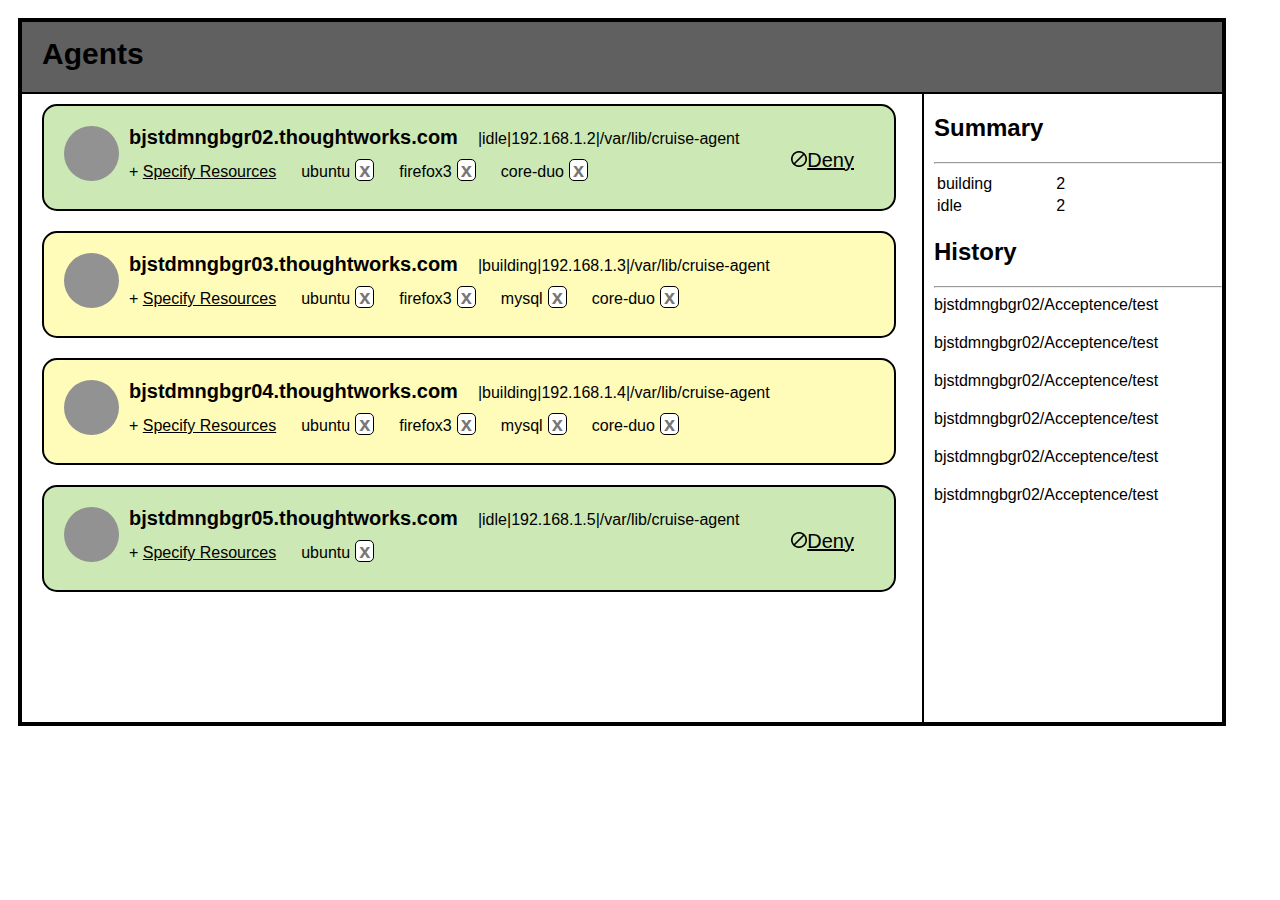
<file: homework/src/index.html>
<html>
<head>
	<script type="text/javascript" src="main.js"></script>
	<link rel="stylesheet" type="text/css" href="main.css">
</head>
<body>
<div class="container">
	<div id="headerColumn" class="area">
		<span class="header-label">Agents</span>
	</div>
	<div id="leftColumn" class="area">
	</div>
	<div id="rightColumn" class="area">
		<h2>Summary</h2>
		<hr>
		<table>
			<tr>
				<td>building</td>
				<td><span id='numBuilding'></span></td>
			</tr>
			<tr>
				<td>idle</td>
				<td><span id='numIdle'></span></td>
			</tr>
		</table>

		<h2>History</h2>
		<hr>
		<div class='hisItem'>bjstdmngbgr02/Acceptence/test</div>
		<div class='hisItem'>bjstdmngbgr02/Acceptence/test</div>
		<div class='hisItem'>bjstdmngbgr02/Acceptence/test</div>
		<div class='hisItem'>bjstdmngbgr02/Acceptence/test</div>
		<div class='hisItem'>bjstdmngbgr02/Acceptence/test</div>
		<div class='hisItem'>bjstdmngbgr02/Acceptence/test</div>
	</div>
<div>
</body>
</html>
</file>
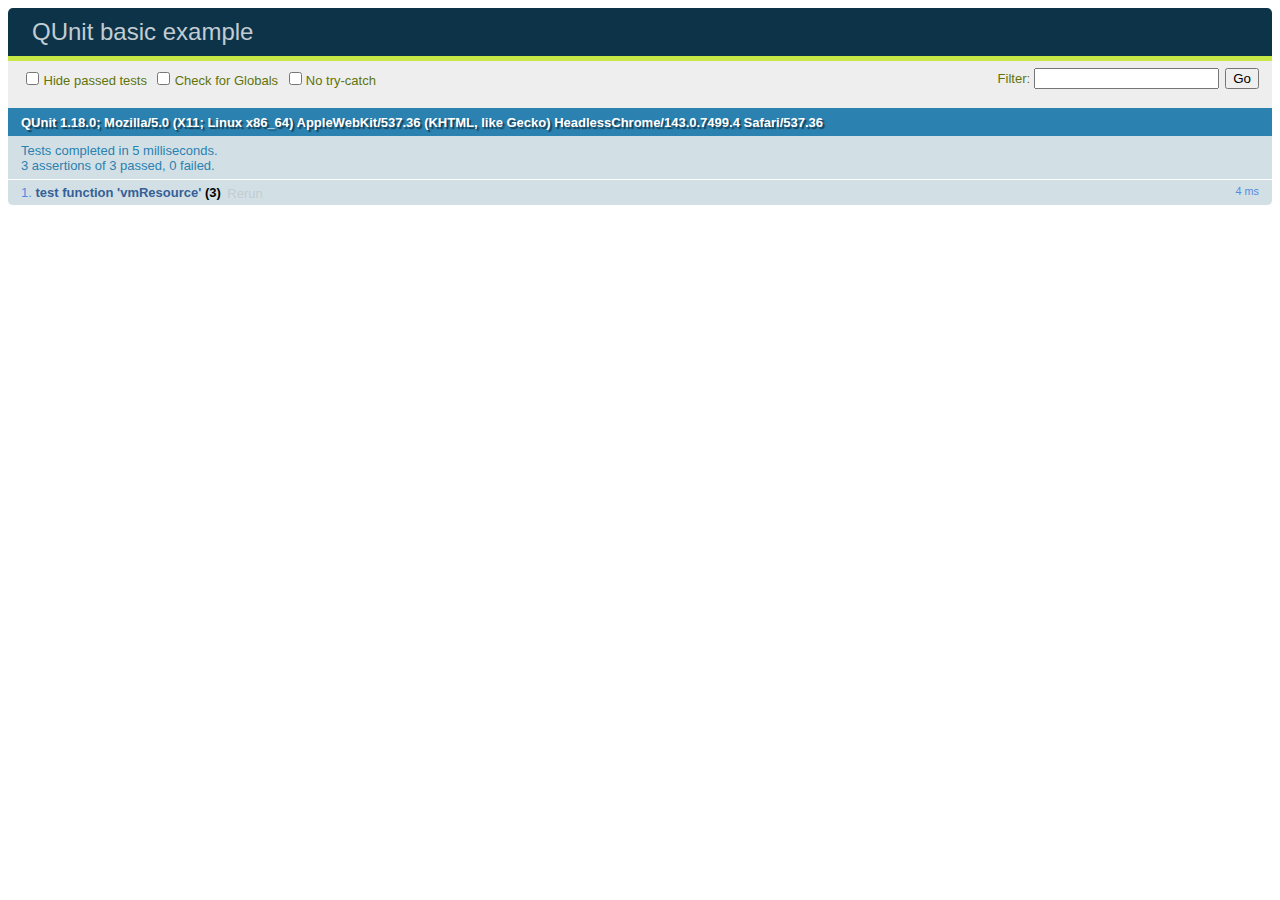
<file: homework/tests/test.html>
<html>
<head>
  <meta charset="utf-8">
  <title>QUnit basic example</title>
  <link rel="stylesheet" href="qunit-1.18.0.css">
</head>
<body>
  <div id="qunit"></div>
  <div id="qunit-fixture"></div>
  <script src="qunit-1.18.0.js"></script>
  <script src="../src/main.js"></script>
  <script src="test.js"></script>
  <script>
    


  </script>
</body>
</html>
</file>
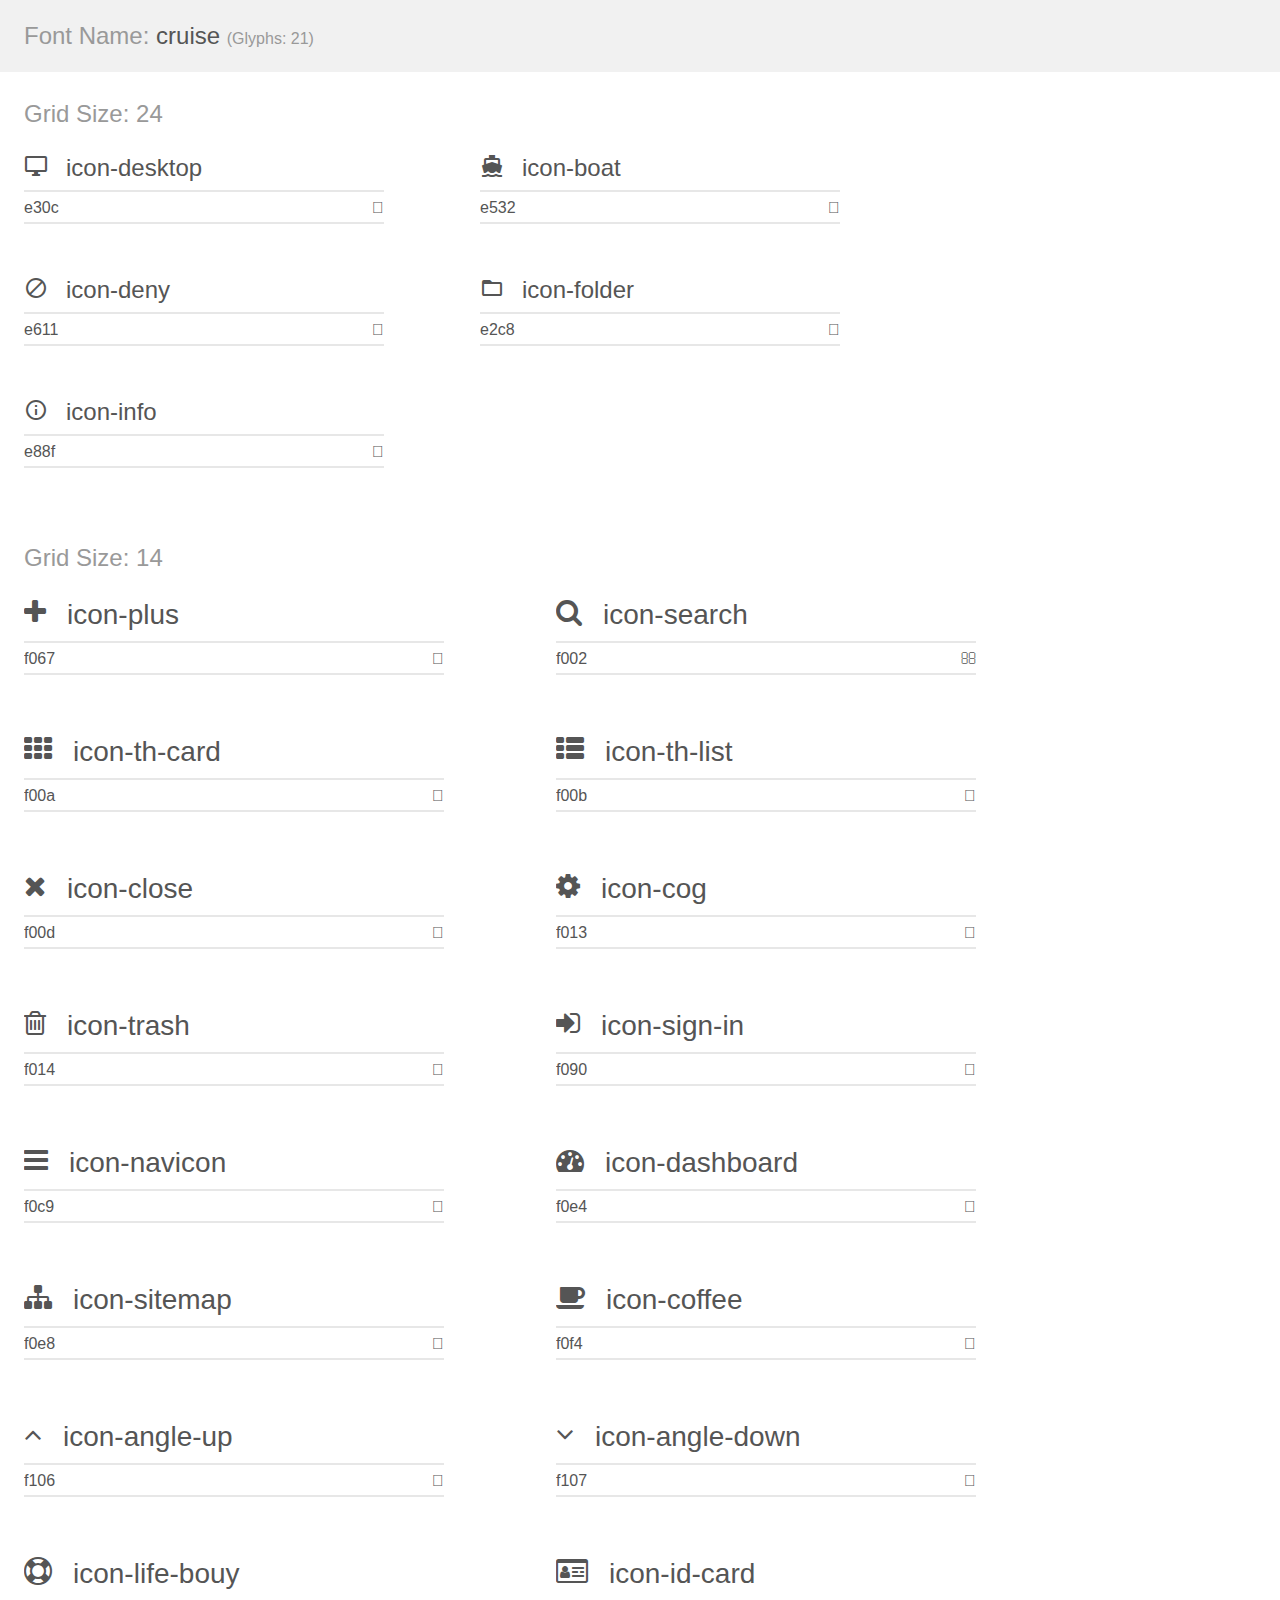
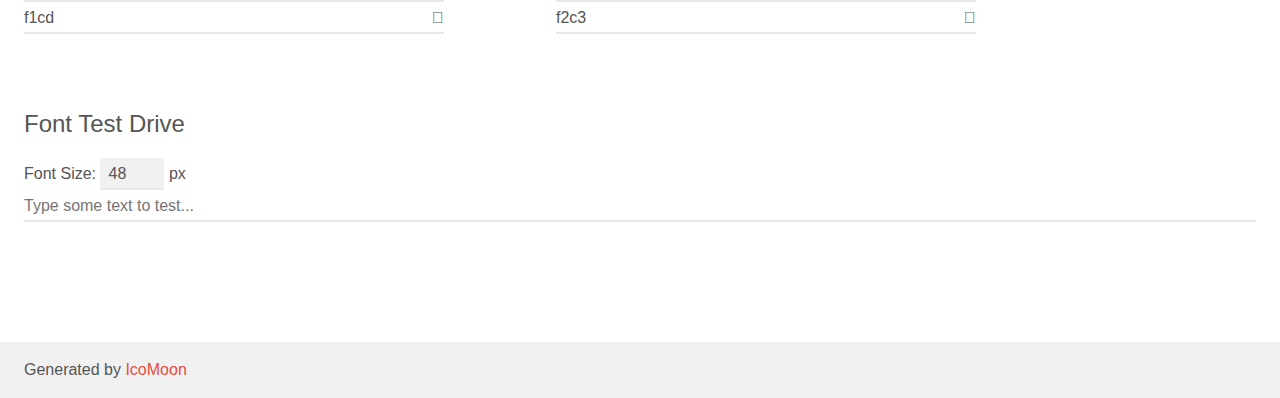
<file: twhomework/ASSETS/font icons/demo.html>
<!doctype html>
<html>
<head>
    <meta charset="utf-8">
    <title>IcoMoon Demo</title>
    <meta name="description" content="An Icon Font Generated By IcoMoon.io">
    <meta name="viewport" content="width=device-width, initial-scale=1">
    <link rel="stylesheet" href="demo-files/demo.css">
    <link rel="stylesheet" href="style.css"></head>
<body>
    <div class="bgc1 clearfix">
        <h1 class="mhmm mvm"><span class="fgc1">Font Name:</span> cruise <small class="fgc1">(Glyphs:&nbsp;21)</small></h1>
    </div>
    <div class="clearfix mhl ptl">
        <h1 class="mvm mtn fgc1">Grid Size: 24</h1>
        <div class="glyph fs1">
            <div class="clearfix bshadow0 pbs">
                <span class="icon-desktop">
                
                </span>
                <span class="mls"> icon-desktop</span>
            </div>
            <fieldset class="fs0 size1of1 clearfix hidden-false">
                <input type="text" readonly value="e30c" class="unit size1of2" />
                <input type="text" maxlength="1" readonly value="&#xe30c;" class="unitRight size1of2 talign-right" />
            </fieldset>
            <div class="fs0 bshadow0 clearfix hidden-true">
                <span class="unit pvs fgc1">liga: </span>
                <input type="text" readonly value="desktop_windows" class="liga unitRight" />
            </div>
        </div>
        <div class="glyph fs1">
            <div class="clearfix bshadow0 pbs">
                <span class="icon-boat">
                
                </span>
                <span class="mls"> icon-boat</span>
            </div>
            <fieldset class="fs0 size1of1 clearfix hidden-false">
                <input type="text" readonly value="e532" class="unit size1of2" />
                <input type="text" maxlength="1" readonly value="&#xe532;" class="unitRight size1of2 talign-right" />
            </fieldset>
            <div class="fs0 bshadow0 clearfix hidden-true">
                <span class="unit pvs fgc1">liga: </span>
                <input type="text" readonly value="directions_boat" class="liga unitRight" />
            </div>
        </div>
        <div class="glyph fs1">
            <div class="clearfix bshadow0 pbs">
                <span class="icon-deny">
                
                </span>
                <span class="mls"> icon-deny</span>
            </div>
            <fieldset class="fs0 size1of1 clearfix hidden-false">
                <input type="text" readonly value="e611" class="unit size1of2" />
                <input type="text" maxlength="1" readonly value="&#xe611;" class="unitRight size1of2 talign-right" />
            </fieldset>
            <div class="fs0 bshadow0 clearfix hidden-true">
                <span class="unit pvs fgc1">liga: </span>
                <input type="text" readonly value="do_not_disturb_alt" class="liga unitRight" />
            </div>
        </div>
        <div class="glyph fs1">
            <div class="clearfix bshadow0 pbs">
                <span class="icon-folder">
                
                </span>
                <span class="mls"> icon-folder</span>
            </div>
            <fieldset class="fs0 size1of1 clearfix hidden-false">
                <input type="text" readonly value="e2c8" class="unit size1of2" />
                <input type="text" maxlength="1" readonly value="&#xe2c8;" class="unitRight size1of2 talign-right" />
            </fieldset>
            <div class="fs0 bshadow0 clearfix hidden-true">
                <span class="unit pvs fgc1">liga: </span>
                <input type="text" readonly value="folder_open" class="liga unitRight" />
            </div>
        </div>
        <div class="glyph fs1">
            <div class="clearfix bshadow0 pbs">
                <span class="icon-info">
                
                </span>
                <span class="mls"> icon-info</span>
            </div>
            <fieldset class="fs0 size1of1 clearfix hidden-false">
                <input type="text" readonly value="e88f" class="unit size1of2" />
                <input type="text" maxlength="1" readonly value="&#xe88f;" class="unitRight size1of2 talign-right" />
            </fieldset>
            <div class="fs0 bshadow0 clearfix hidden-true">
                <span class="unit pvs fgc1">liga: </span>
                <input type="text" readonly value="info_outline" class="liga unitRight" />
            </div>
        </div>
    </div>
    <div class="clearfix mhl ptl">
        <h1 class="mvm mtn fgc1">Grid Size: 14</h1>
        <div class="glyph fs2">
            <div class="clearfix bshadow0 pbs">
                <span class="icon-plus">
                
                </span>
                <span class="mls"> icon-plus</span>
            </div>
            <fieldset class="fs0 size1of1 clearfix hidden-false">
                <input type="text" readonly value="f067" class="unit size1of2" />
                <input type="text" maxlength="1" readonly value="&#xf067;" class="unitRight size1of2 talign-right" />
            </fieldset>
            <div class="fs0 bshadow0 clearfix hidden-true">
                <span class="unit pvs fgc1">liga: </span>
                <input type="text" readonly value="" class="liga unitRight" />
            </div>
        </div>
        <div class="glyph fs2">
            <div class="clearfix bshadow0 pbs">
                <span class="icon-search">
                
                </span>
                <span class="mls"> icon-search</span>
            </div>
            <fieldset class="fs0 size1of1 clearfix hidden-false">
                <input type="text" readonly value="f002" class="unit size1of2" />
                <input type="text" maxlength="1" readonly value="&#xf002;" class="unitRight size1of2 talign-right" />
            </fieldset>
            <div class="fs0 bshadow0 clearfix hidden-true">
                <span class="unit pvs fgc1">liga: </span>
                <input type="text" readonly value="" class="liga unitRight" />
            </div>
        </div>
        <div class="glyph fs2">
            <div class="clearfix bshadow0 pbs">
                <span class="icon-th-card">
                
                </span>
                <span class="mls"> icon-th-card</span>
            </div>
            <fieldset class="fs0 size1of1 clearfix hidden-false">
                <input type="text" readonly value="f00a" class="unit size1of2" />
                <input type="text" maxlength="1" readonly value="&#xf00a;" class="unitRight size1of2 talign-right" />
            </fieldset>
            <div class="fs0 bshadow0 clearfix hidden-true">
                <span class="unit pvs fgc1">liga: </span>
                <input type="text" readonly value="" class="liga unitRight" />
            </div>
        </div>
        <div class="glyph fs2">
            <div class="clearfix bshadow0 pbs">
                <span class="icon-th-list">
                
                </span>
                <span class="mls"> icon-th-list</span>
            </div>
            <fieldset class="fs0 size1of1 clearfix hidden-false">
                <input type="text" readonly value="f00b" class="unit size1of2" />
                <input type="text" maxlength="1" readonly value="&#xf00b;" class="unitRight size1of2 talign-right" />
            </fieldset>
            <div class="fs0 bshadow0 clearfix hidden-true">
                <span class="unit pvs fgc1">liga: </span>
                <input type="text" readonly value="" class="liga unitRight" />
            </div>
        </div>
        <div class="glyph fs2">
            <div class="clearfix bshadow0 pbs">
                <span class="icon-close">
                
                </span>
                <span class="mls"> icon-close</span>
            </div>
            <fieldset class="fs0 size1of1 clearfix hidden-false">
                <input type="text" readonly value="f00d" class="unit size1of2" />
                <input type="text" maxlength="1" readonly value="&#xf00d;" class="unitRight size1of2 talign-right" />
            </fieldset>
            <div class="fs0 bshadow0 clearfix hidden-true">
                <span class="unit pvs fgc1">liga: </span>
                <input type="text" readonly value="" class="liga unitRight" />
            </div>
        </div>
        <div class="glyph fs2">
            <div class="clearfix bshadow0 pbs">
                <span class="icon-cog">
                
                </span>
                <span class="mls"> icon-cog</span>
            </div>
            <fieldset class="fs0 size1of1 clearfix hidden-false">
                <input type="text" readonly value="f013" class="unit size1of2" />
                <input type="text" maxlength="1" readonly value="&#xf013;" class="unitRight size1of2 talign-right" />
            </fieldset>
            <div class="fs0 bshadow0 clearfix hidden-true">
                <span class="unit pvs fgc1">liga: </span>
                <input type="text" readonly value="" class="liga unitRight" />
            </div>
        </div>
        <div class="glyph fs2">
            <div class="clearfix bshadow0 pbs">
                <span class="icon-trash">
                
                </span>
                <span class="mls"> icon-trash</span>
            </div>
            <fieldset class="fs0 size1of1 clearfix hidden-false">
                <input type="text" readonly value="f014" class="unit size1of2" />
                <input type="text" maxlength="1" readonly value="&#xf014;" class="unitRight size1of2 talign-right" />
            </fieldset>
            <div class="fs0 bshadow0 clearfix hidden-true">
                <span class="unit pvs fgc1">liga: </span>
                <input type="text" readonly value="" class="liga unitRight" />
            </div>
        </div>
        <div class="glyph fs2">
            <div class="clearfix bshadow0 pbs">
                <span class="icon-sign-in">
                
                </span>
                <span class="mls"> icon-sign-in</span>
            </div>
            <fieldset class="fs0 size1of1 clearfix hidden-false">
                <input type="text" readonly value="f090" class="unit size1of2" />
                <input type="text" maxlength="1" readonly value="&#xf090;" class="unitRight size1of2 talign-right" />
            </fieldset>
            <div class="fs0 bshadow0 clearfix hidden-true">
                <span class="unit pvs fgc1">liga: </span>
                <input type="text" readonly value="" class="liga unitRight" />
            </div>
        </div>
        <div class="glyph fs2">
            <div class="clearfix bshadow0 pbs">
                <span class="icon-navicon">
                
                </span>
                <span class="mls"> icon-navicon</span>
            </div>
            <fieldset class="fs0 size1of1 clearfix hidden-false">
                <input type="text" readonly value="f0c9" class="unit size1of2" />
                <input type="text" maxlength="1" readonly value="&#xf0c9;" class="unitRight size1of2 talign-right" />
            </fieldset>
            <div class="fs0 bshadow0 clearfix hidden-true">
                <span class="unit pvs fgc1">liga: </span>
                <input type="text" readonly value="" class="liga unitRight" />
            </div>
        </div>
        <div class="glyph fs2">
            <div class="clearfix bshadow0 pbs">
                <span class="icon-dashboard">
                
                </span>
                <span class="mls"> icon-dashboard</span>
            </div>
            <fieldset class="fs0 size1of1 clearfix hidden-false">
                <input type="text" readonly value="f0e4" class="unit size1of2" />
                <input type="text" maxlength="1" readonly value="&#xf0e4;" class="unitRight size1of2 talign-right" />
            </fieldset>
            <div class="fs0 bshadow0 clearfix hidden-true">
                <span class="unit pvs fgc1">liga: </span>
                <input type="text" readonly value="" class="liga unitRight" />
            </div>
        </div>
        <div class="glyph fs2">
            <div class="clearfix bshadow0 pbs">
                <span class="icon-sitemap">
                
                </span>
                <span class="mls"> icon-sitemap</span>
            </div>
            <fieldset class="fs0 size1of1 clearfix hidden-false">
                <input type="text" readonly value="f0e8" class="unit size1of2" />
                <input type="text" maxlength="1" readonly value="&#xf0e8;" class="unitRight size1of2 talign-right" />
            </fieldset>
            <div class="fs0 bshadow0 clearfix hidden-true">
                <span class="unit pvs fgc1">liga: </span>
                <input type="text" readonly value="" class="liga unitRight" />
            </div>
        </div>
        <div class="glyph fs2">
            <div class="clearfix bshadow0 pbs">
                <span class="icon-coffee">
                
                </span>
                <span class="mls"> icon-coffee</span>
            </div>
            <fieldset class="fs0 size1of1 clearfix hidden-false">
                <input type="text" readonly value="f0f4" class="unit size1of2" />
                <input type="text" maxlength="1" readonly value="&#xf0f4;" class="unitRight size1of2 talign-right" />
            </fieldset>
            <div class="fs0 bshadow0 clearfix hidden-true">
                <span class="unit pvs fgc1">liga: </span>
                <input type="text" readonly value="" class="liga unitRight" />
            </div>
        </div>
        <div class="glyph fs2">
            <div class="clearfix bshadow0 pbs">
                <span class="icon-angle-up">
                
                </span>
                <span class="mls"> icon-angle-up</span>
            </div>
            <fieldset class="fs0 size1of1 clearfix hidden-false">
                <input type="text" readonly value="f106" class="unit size1of2" />
                <input type="text" maxlength="1" readonly value="&#xf106;" class="unitRight size1of2 talign-right" />
            </fieldset>
            <div class="fs0 bshadow0 clearfix hidden-true">
                <span class="unit pvs fgc1">liga: </span>
                <input type="text" readonly value="" class="liga unitRight" />
            </div>
        </div>
        <div class="glyph fs2">
            <div class="clearfix bshadow0 pbs">
                <span class="icon-angle-down">
                
                </span>
                <span class="mls"> icon-angle-down</span>
            </div>
            <fieldset class="fs0 size1of1 clearfix hidden-false">
                <input type="text" readonly value="f107" class="unit size1of2" />
                <input type="text" maxlength="1" readonly value="&#xf107;" class="unitRight size1of2 talign-right" />
            </fieldset>
            <div class="fs0 bshadow0 clearfix hidden-true">
                <span class="unit pvs fgc1">liga: </span>
                <input type="text" readonly value="" class="liga unitRight" />
            </div>
        </div>
        <div class="glyph fs2">
            <div class="clearfix bshadow0 pbs">
                <span class="icon-life-bouy">
                
                </span>
                <span class="mls"> icon-life-bouy</span>
            </div>
            <fieldset class="fs0 size1of1 clearfix hidden-false">
                <input type="text" readonly value="f1cd" class="unit size1of2" />
                <input type="text" maxlength="1" readonly value="&#xf1cd;" class="unitRight size1of2 talign-right" />
            </fieldset>
            <div class="fs0 bshadow0 clearfix hidden-true">
                <span class="unit pvs fgc1">liga: </span>
                <input type="text" readonly value="" class="liga unitRight" />
            </div>
        </div>
        <div class="glyph fs2">
            <div class="clearfix bshadow0 pbs">
                <span class="icon-id-card">
                
                </span>
                <span class="mls"> icon-id-card</span>
            </div>
            <fieldset class="fs0 size1of1 clearfix hidden-false">
                <input type="text" readonly value="f2c3" class="unit size1of2" />
                <input type="text" maxlength="1" readonly value="&#xf2c3;" class="unitRight size1of2 talign-right" />
            </fieldset>
            <div class="fs0 bshadow0 clearfix hidden-true">
                <span class="unit pvs fgc1">liga: </span>
                <input type="text" readonly value="" class="liga unitRight" />
            </div>
        </div>
    </div>

    <!--[if gt IE 8]><!-->
    <div class="mhl clearfix mbl">
        <h1>Font Test Drive</h1>
        <label>
            Font Size: <input id="fontSize" type="number" class="textbox0 mbm"
            min="8" value="48" />
            px
        </label>
        <input id="testText" type="text" class="phl size1of1 mvl"
        placeholder="Type some text to test..." value=""/>
        <div id="testDrive" class="icon-">&nbsp;
        </div>
    </div>
    <!--<![endif]-->
    <div class="bgc1 clearfix">
        <p class="mhl">Generated by <a href="https://icomoon.io/app">IcoMoon</a></p>
    </div>

    <script src="demo-files/demo.js"></script>
</body>
</html>
</file>
<file: homework/src/main.css>
.container {
			font-family: Arial, sans-serif;
			position: relative;
			top: 10px;
			left: 10px;
			border: 4px solid black;
			width: 100%;
			max-width: 1200px;
			height: 100%;
			max-height: 700px;
		}
		#headerColumn {
			position: relative;
			float: left;
			width: 100%;
			height:10%;
			min-width: 210px;
			border-bottom: 2px solid black;
			background-color: #606060;
			
		}
		#leftColumn {
			position: relative;
			float: left;
			width: 75%;
			height:90%;
			min-width: 140px;
			border-right: 2px solid black;
		}
		#rightColumn {
			position: relative;
			width: 24%;
			height:90%;
			min-width: 70px;
			float: right;
		}

		.header-label {
			position: relative;
			font-size: 30px;
			font-weight: bold;
			top: 15px;
			left: 20px;
		}
		
		.area {
			border-style: solid;
			border-width: 0px;
		}
		
		.listItem {
			height: 10%;
			width: 90%;
			min-width: 100px;
			float: left;
			border-radius: 15px;
		    padding: 20px;
		    border: 2px solid black;
		    margin: 10px 2px 10px 20px;

		}

		.idleCss {
			background: #CCE8B5;
		}

		.buildingCss {
			background: #FFFBB9;
		}

		.resName {
			font-weight: bold;
			font-size: 20px;
		}
		.resUrl {
			margin-left: 20px;
		}
		.resType {
			display: inline-block;
			margin-top: 10px;
			margin-bottom: 10px;
		}

		.inlineItem {
			display: inline;
		}

		.addTypeLink {
			text-decoration: underline;
			cursor: pointer;
		}

		.resTypeItem {
			margin-left: 25px;
			margin-right: 5px;
		}
		.xbutton {
			color: #777;
			background-color: white;
			font: 14px/100% arial, sans-serif;
			border: 1px solid black;
			border-radius: 5px;
			text-decoration: none;
			font-weight: bold;
			font-size: 20px;
			cursor: pointer;
			padding: 0px 3px;
		}
		.circle {
			position: relative;
			float: left;
			width: 55px;
			height: 55px;
			border-radius: 50%;
			background: #929292;
			margin-right: 10px;
		}
		.addTypeBlock {
			float: left;
			display: none;
			position: relative;
			border: 2px solid black;
			background-color: white;
			height: 85px;
			width: 600px;
			padding: 10px 0px;
			z-index: 100;
			background-color: #E0EDD4;
			border-radius: 15px;
		}
		.addTypeBlock span,
		.addTypeBlock .blockInput {
			margin: 10px 0 10px 10px;
		}

		.blockInput {
			width: 90%;
		}

		.radius-button {
			padding: 4px 15px;
			border-radius: 15px;
			border: 1px solid black;
			background-color: white;
			font-size: 16px;
			margin: 0 15px;

		}

		#numBuilding,
		#numIdle {
			margin-left: 60px;
		}

		.hisItem {
			position: relative;
			float: left;
			margin-bottom: 20px;
		}

		.denyLink {
			float: right;
			text-decoration: underline;
			cursor: pointer;
			margin-right: 20px;
			font-size: 20px;
		}
</file>
<file: twhomework/ASSETS/font icons/demo-files/demo.css>
body {
  padding: 0;
  margin: 0;
  font-family: sans-serif;
  font-size: 1em;
  line-height: 1.5;
  color: #555;
  background: #fff;
}
h1 {
  font-size: 1.5em;
  font-weight: normal;
}
small {
  font-size: .66666667em;
}
a {
  color: #e74c3c;
  text-decoration: none;
}
a:hover, a:focus {
  box-shadow: 0 1px #e74c3c;
}
.bshadow0, input {
  box-shadow: inset 0 -2px #e7e7e7;
}
input:hover {
  box-shadow: inset 0 -2px #ccc;
}
input, fieldset {
  font-family: sans-serif;
  font-size: 1em;
  margin: 0;
  padding: 0;
  border: 0;
}
input {
  color: inherit;
  line-height: 1.5;
  height: 1.5em;
  padding: .25em 0;
}
input:focus {
  outline: none;
  box-shadow: inset 0 -2px #449fdb;
}
.glyph {
  font-size: 16px;
  width: 15em;
  padding-bottom: 1em;
  margin-right: 4em;
  margin-bottom: 1em;
  float: left;
  overflow: hidden;
}
.liga {
  width: 80%;
  width: calc(100% - 2.5em);
}
.talign-right {
  text-align: right;
}
.talign-center {
  text-align: center;
}
.bgc1 {
  background: #f1f1f1;
}
.fgc1 {
  color: #999;
}
.fgc0 {
  color: #000;
}
p {
  margin-top: 1em;
  margin-bottom: 1em;
}
.mvm {
  margin-top: .75em;
  margin-bottom: .75em;
}
.mtn {
  margin-top: 0;
}
.mtl, .mal {
  margin-top: 1.5em;
}
.mbl, .mal {
  margin-bottom: 1.5em;
}
.mal, .mhl {
  margin-left: 1.5em;
  margin-right: 1.5em;
}
.mhmm {
  margin-left: 1em;
  margin-right: 1em;
}
.mls {
  margin-left: .25em;
}
.ptl {
  padding-top: 1.5em;
}
.pbs, .pvs {
  padding-bottom: .25em;
}
.pvs, .pts {
  padding-top: .25em;
}
.unit {
  float: left;
}
.unitRight {
  float: right;
}
.size1of2 {
  width: 50%;
}
.size1of1 {
  width: 100%;
}
.clearfix:before, .clearfix:after {
  content: " ";
  display: table;
}
.clearfix:after {
  clear: both;
}
.hidden-true {
  display: none;
}
.textbox0 {
  width: 3em;
  background: #f1f1f1;
  padding: .25em .5em;
  line-height: 1.5;
  height: 1.5em;
}
#testDrive {
  display: block;
  padding-top: 24px;
  line-height: 1.5;
}
.fs0 {
  font-size: 16px;
}
.fs1 {
  font-size: 24px;
}
.fs2 {
  font-size: 28px;
}
</file>
<file: twhomework/ASSETS/font icons/style.css>
@font-face {
  font-family: 'cruise';
  src:
    url('fonts/cruise.ttf?srz1pg') format('truetype'),
    url('fonts/cruise.woff?srz1pg') format('woff'),
    url('fonts/cruise.svg?srz1pg#cruise') format('svg');
  font-weight: normal;
  font-style: normal;
}

[class^="icon-"], [class*=" icon-"] {
  /* use !important to prevent issues with browser extensions that change fonts */
  font-family: 'cruise' !important;
  speak: none;
  font-style: normal;
  font-weight: normal;
  font-variant: normal;
  text-transform: none;
  line-height: 1;

  /* Better Font Rendering =========== */
  -webkit-font-smoothing: antialiased;
  -moz-osx-font-smoothing: grayscale;
}

.icon-desktop:before {
  content: "\e30c";
}
.icon-boat:before {
  content: "\e532";
}
.icon-deny:before {
  content: "\e611";
}
.icon-folder:before {
  content: "\e2c8";
}
.icon-info:before {
  content: "\e88f";
}
.icon-plus:before {
  content: "\f067";
}
.icon-search:before {
  content: "\f002";
}
.icon-th-card:before {
  content: "\f00a";
}
.icon-th-list:before {
  content: "\f00b";
}
.icon-close:before {
  content: "\f00d";
}
.icon-cog:before {
  content: "\f013";
}
.icon-trash:before {
  content: "\f014";
}
.icon-sign-in:before {
  content: "\f090";
}
.icon-navicon:before {
  content: "\f0c9";
}
.icon-dashboard:before {
  content: "\f0e4";
}
.icon-sitemap:before {
  content: "\f0e8";
}
.icon-coffee:before {
  content: "\f0f4";
}
.icon-angle-up:before {
  content: "\f106";
}
.icon-angle-down:before {
  content: "\f107";
}
.icon-life-bouy:before {
  content: "\f1cd";
}
.icon-id-card:before {
  content: "\f2c3";
}
</file>
<file: homework/tests/qunit-1.18.0.css>
/*!
 * QUnit 1.18.0
 * http://qunitjs.com/
 *
 * Copyright jQuery Foundation and other contributors
 * Released under the MIT license
 * http://jquery.org/license
 *
 * Date: 2015-04-03T10:23Z
 */

/** Font Family and Sizes */

#qunit-tests, #qunit-header, #qunit-banner, #qunit-testrunner-toolbar, #qunit-userAgent, #qunit-testresult {
	font-family: "Helvetica Neue Light", "HelveticaNeue-Light", "Helvetica Neue", Calibri, Helvetica, Arial, sans-serif;
}

#qunit-testrunner-toolbar, #qunit-userAgent, #qunit-testresult, #qunit-tests li { font-size: small; }
#qunit-tests { font-size: smaller; }


/** Resets */

#qunit-tests, #qunit-header, #qunit-banner, #qunit-userAgent, #qunit-testresult, #qunit-modulefilter {
	margin: 0;
	padding: 0;
}


/** Header */

#qunit-header {
	padding: 0.5em 0 0.5em 1em;

	color: #8699A4;
	background-color: #0D3349;

	font-size: 1.5em;
	line-height: 1em;
	font-weight: 400;

	border-radius: 5px 5px 0 0;
}

#qunit-header a {
	text-decoration: none;
	color: #C2CCD1;
}

#qunit-header a:hover,
#qunit-header a:focus {
	color: #FFF;
}

#qunit-testrunner-toolbar label {
	display: inline-block;
	padding: 0 0.5em 0 0.1em;
}

#qunit-banner {
	height: 5px;
}

#qunit-testrunner-toolbar {
	padding: 0.5em 1em 0.5em 1em;
	color: #5E740B;
	background-color: #EEE;
	overflow: hidden;
}

#qunit-userAgent {
	padding: 0.5em 1em 0.5em 1em;
	background-color: #2B81AF;
	color: #FFF;
	text-shadow: rgba(0, 0, 0, 0.5) 2px 2px 1px;
}

#qunit-modulefilter-container {
	float: right;
	padding: 0.2em;
}

.qunit-url-config {
	display: inline-block;
	padding: 0.1em;
}

.qunit-filter {
	display: block;
	float: right;
	margin-left: 1em;
}

/** Tests: Pass/Fail */

#qunit-tests {
	list-style-position: inside;
}

#qunit-tests li {
	padding: 0.4em 1em 0.4em 1em;
	border-bottom: 1px solid #FFF;
	list-style-position: inside;
}

#qunit-tests > li {
	display: none;
}

#qunit-tests li.running,
#qunit-tests li.pass,
#qunit-tests li.fail,
#qunit-tests li.skipped {
	display: list-item;
}

#qunit-tests.hidepass li.running,
#qunit-tests.hidepass li.pass {
	visibility: hidden;
	position: absolute;
	width:   0px;
	height:  0px;
	padding: 0;
	border:  0;
	margin:  0;
}

#qunit-tests li strong {
	cursor: pointer;
}

#qunit-tests li.skipped strong {
	cursor: default;
}

#qunit-tests li a {
	padding: 0.5em;
	color: #C2CCD1;
	text-decoration: none;
}

#qunit-tests li p a {
	padding: 0.25em;
	color: #6B6464;
}
#qunit-tests li a:hover,
#qunit-tests li a:focus {
	color: #000;
}

#qunit-tests li .runtime {
	float: right;
	font-size: smaller;
}

.qunit-assert-list {
	margin-top: 0.5em;
	padding: 0.5em;

	background-color: #FFF;

	border-radius: 5px;
}

.qunit-collapsed {
	display: none;
}

#qunit-tests table {
	border-collapse: collapse;
	margin-top: 0.2em;
}

#qunit-tests th {
	text-align: right;
	vertical-align: top;
	padding: 0 0.5em 0 0;
}

#qunit-tests td {
	vertical-align: top;
}

#qunit-tests pre {
	margin: 0;
	white-space: pre-wrap;
	word-wrap: break-word;
}

#qunit-tests del {
	background-color: #E0F2BE;
	color: #374E0C;
	text-decoration: none;
}

#qunit-tests ins {
	background-color: #FFCACA;
	color: #500;
	text-decoration: none;
}

/*** Test Counts */

#qunit-tests b.counts                       { color: #000; }
#qunit-tests b.passed                       { color: #5E740B; }
#qunit-tests b.failed                       { color: #710909; }

#qunit-tests li li {
	padding: 5px;
	background-color: #FFF;
	border-bottom: none;
	list-style-position: inside;
}

/*** Passing Styles */

#qunit-tests li li.pass {
	color: #3C510C;
	background-color: #FFF;
	border-left: 10px solid #C6E746;
}

#qunit-tests .pass                          { color: #528CE0; background-color: #D2E0E6; }
#qunit-tests .pass .test-name               { color: #366097; }

#qunit-tests .pass .test-actual,
#qunit-tests .pass .test-expected           { color: #999; }

#qunit-banner.qunit-pass                    { background-color: #C6E746; }

/*** Failing Styles */

#qunit-tests li li.fail {
	color: #710909;
	background-color: #FFF;
	border-left: 10px solid #EE5757;
	white-space: pre;
}

#qunit-tests > li:last-child {
	border-radius: 0 0 5px 5px;
}

#qunit-tests .fail                          { color: #000; background-color: #EE5757; }
#qunit-tests .fail .test-name,
#qunit-tests .fail .module-name             { color: #000; }

#qunit-tests .fail .test-actual             { color: #EE5757; }
#qunit-tests .fail .test-expected           { color: #008000; }

#qunit-banner.qunit-fail                    { background-color: #EE5757; }

/*** Skipped tests */

#qunit-tests .skipped {
	background-color: #EBECE9;
}

#qunit-tests .qunit-skipped-label {
	background-color: #F4FF77;
	display: inline-block;
	font-style: normal;
	color: #366097;
	line-height: 1.8em;
	padding: 0 0.5em;
	margin: -0.4em 0.4em -0.4em 0;
}

/** Result */

#qunit-testresult {
	padding: 0.5em 1em 0.5em 1em;

	color: #2B81AF;
	background-color: #D2E0E6;

	border-bottom: 1px solid #FFF;
}
#qunit-testresult .module-name {
	font-weight: 700;
}

/** Fixture */

#qunit-fixture {
	position: absolute;
	top: -10000px;
	left: -10000px;
	width: 1000px;
	height: 1000px;
}
</file>
